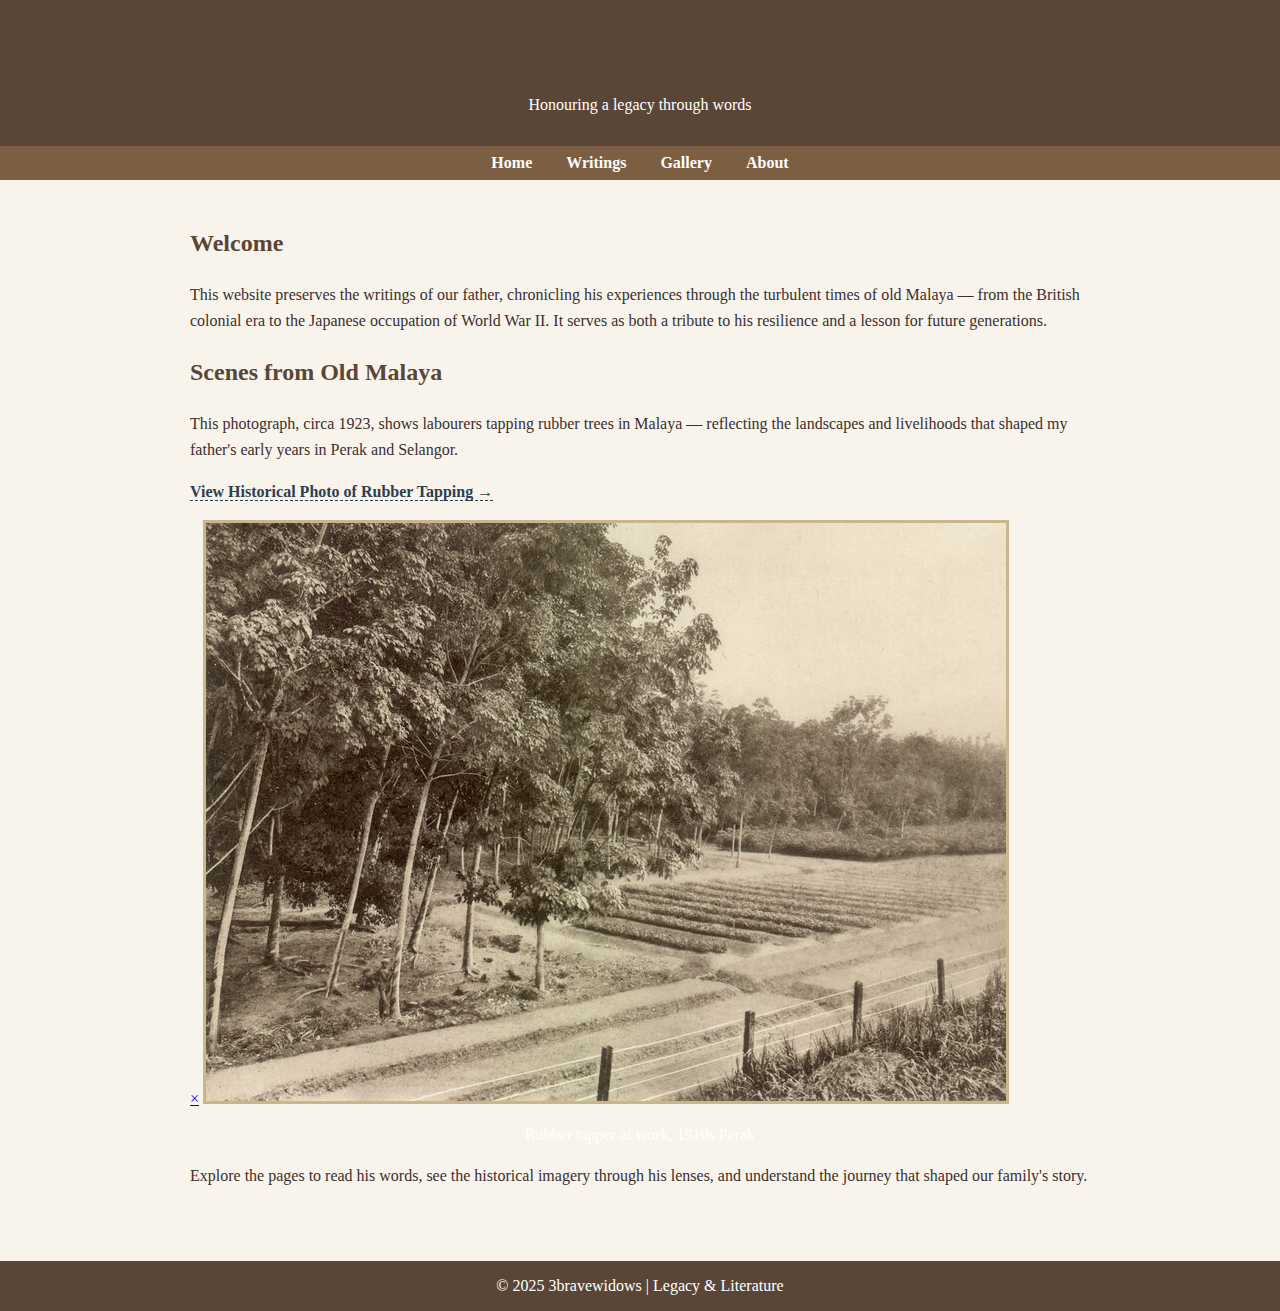
<file: index.html>
<!DOCTYPE html>
<html lang="en">
<head>
    <meta charset="UTF-8">
    <meta name="viewport" content="width=device-width, initial-scale=1.0">
    <title>3bravewidows - Honouring a Legacy</title>
    <link rel="stylesheet" href="style.css">
</head>
<body>
    <header>
        <h1>3bravewidows</h1>
        <p>Honouring a legacy through words</p>
    </header>

    <nav>
        <a href="index.html">Home</a>
        <a href="writings.html">Writings</a>
        <a href="gallery.html">Gallery</a>
        <a href="about.html">About</a>
    </nav>

    <main>
        <h2>Welcome</h2>
        <p>This website preserves the writings of our father, chronicling his experiences through the turbulent times of old Malaya — from the British colonial era to the Japanese occupation of World War II. It serves as both a tribute to his resilience and a lesson for future generations.</p>

<!-- Historical Highlight Section -->
<section class="home-highlight">
  <h2>Scenes from Old Malaya</h2>
  <p>This photograph, circa 1923, shows labourers tapping rubber trees in Malaya —
     reflecting the landscapes and livelihoods that shaped my father's early years in Perak and Selangor.</p>

  <!-- Text link to Lightbox -->
  <p><a href="#img1" class="view-photo-link">View Historical Photo of Rubber Tapping →</a></p>

  <!-- Lightbox -->
  <div class="lightbox" id="img1">
    <a href="#" class="lightbox-close">&times;</a>
    <img src="images/rubber_plantation_in_Malaya_circa_1910.jpg" 
         alt="Rubber tapper at work, 1910s Perak" 
         class="lightbox-image">
    <p class="lightbox-caption">Rubber tapper at work, 1910s Perak</p>
  </div>
</section>
        <p>Explore the pages to read his words, see the historical imagery through his lenses, and understand the journey that shaped our family's story.</p>
    </main>
    <footer>
        &copy; 2025 3bravewidows | Legacy & Literature
    </footer>
</body>
</html>
</file>
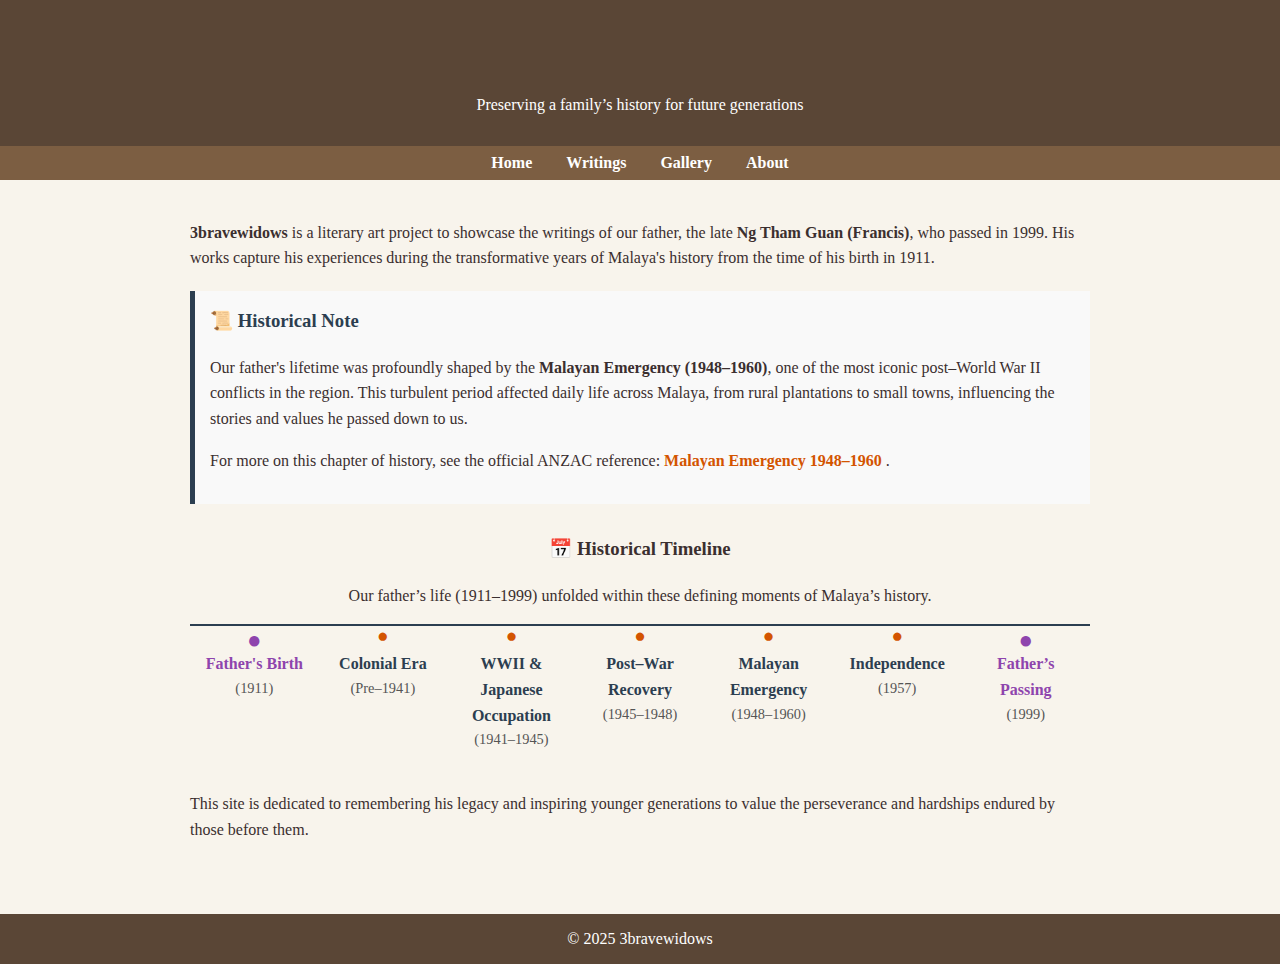
<file: about.html>
<!DOCTYPE html>
<html lang="en">
<head>
    <meta charset="UTF-8">
    <meta name="viewport" content="width=device-width, initial-scale=1.0">
    <title>About - 3bravewidows</title>
    <link rel="stylesheet" href="style.css">
</head>
<body>
    <header>
        <h1>About This Project</h1>
        <p>Preserving a family’s history for future generations</p>
    </header>

    <nav>
        <a href="index.html">Home</a>
        <a href="writings.html">Writings</a>
        <a href="gallery.html">Gallery</a>
        <a href="about.html">About</a>
    </nav>

    <main>
        <p>
            <strong>3bravewidows</strong> is a literary art project to showcase the writings of our father, 
            the late <strong>Ng Tham Guan (Francis)</strong>, who passed in 1999. 
            His works capture his experiences during the transformative years of Malaya's history 
            from the time of his birth in 1911. 
        </p>

        <!-- Historical Note Section -->
        <section class="historical-note">
            <h3>📜 Historical Note</h3>
            <p>
                Our father's lifetime was profoundly shaped by the 
                <strong>Malayan Emergency (1948–1960)</strong>, 
                one of the most iconic post–World War II conflicts in the region.  
                This turbulent period affected daily life across Malaya, from rural plantations 
                to small towns, influencing the stories and values he passed down to us.
            </p>
            <p>
                For more on this chapter of history, see the official ANZAC reference:  
                <a href="https://anzacportal.dva.gov.au/wars-and-missions/malayan-emergency-1948-1960" target="_blank">
                    Malayan Emergency 1948–1960
                </a>.
            </p>
        </section>

       <!-- Timeline Section -->
<section class="timeline">
    <h3>📅 Historical Timeline</h3>
    <p class="timeline-subtitle">
        Our father’s life (1911–1999) unfolded within these defining moments of Malaya’s history.
    </p>
    <div class="timeline-container">
        <div class="timeline-item personal">Father's Birth<br><span>(1911)</span></div>
        <div class="timeline-item">Colonial Era<br><span>(Pre–1941)</span></div>
        <div class="timeline-item">WWII & Japanese Occupation<br><span>(1941–1945)</span></div>
        <div class="timeline-item">Post–War Recovery<br><span>(1945–1948)</span></div>
        <div class="timeline-item">Malayan Emergency<br><span>(1948–1960)</span></div>
        <div class="timeline-item">Independence<br><span>(1957)</span></div>
        <div class="timeline-item personal">Father’s Passing<br><span>(1999)</span></div>
    </div>
</section>


        <p>
            This site is dedicated to remembering his legacy and inspiring younger generations 
            to value the perseverance and hardships endured by those before them.
        </p>
    </main>

    <footer>
        &copy; 2025 3bravewidows
    </footer>
</body>
</html>
</file>
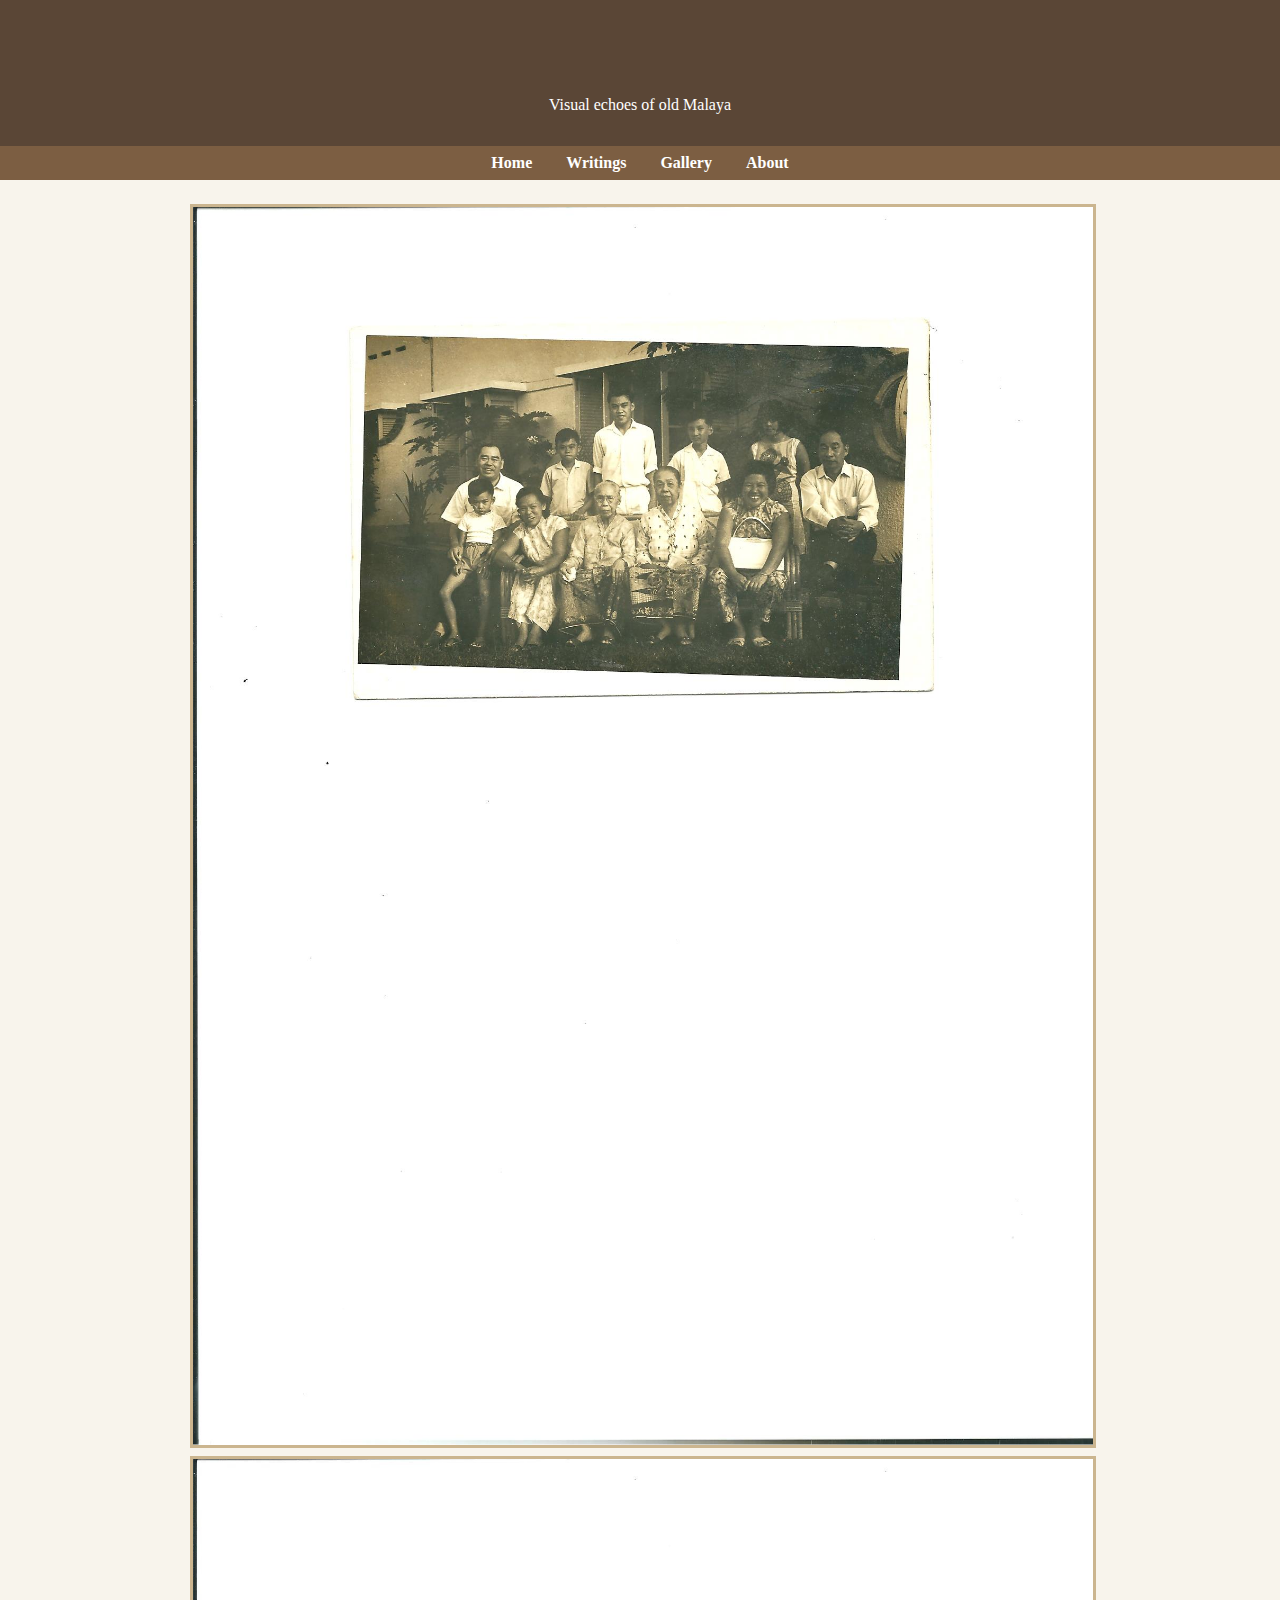
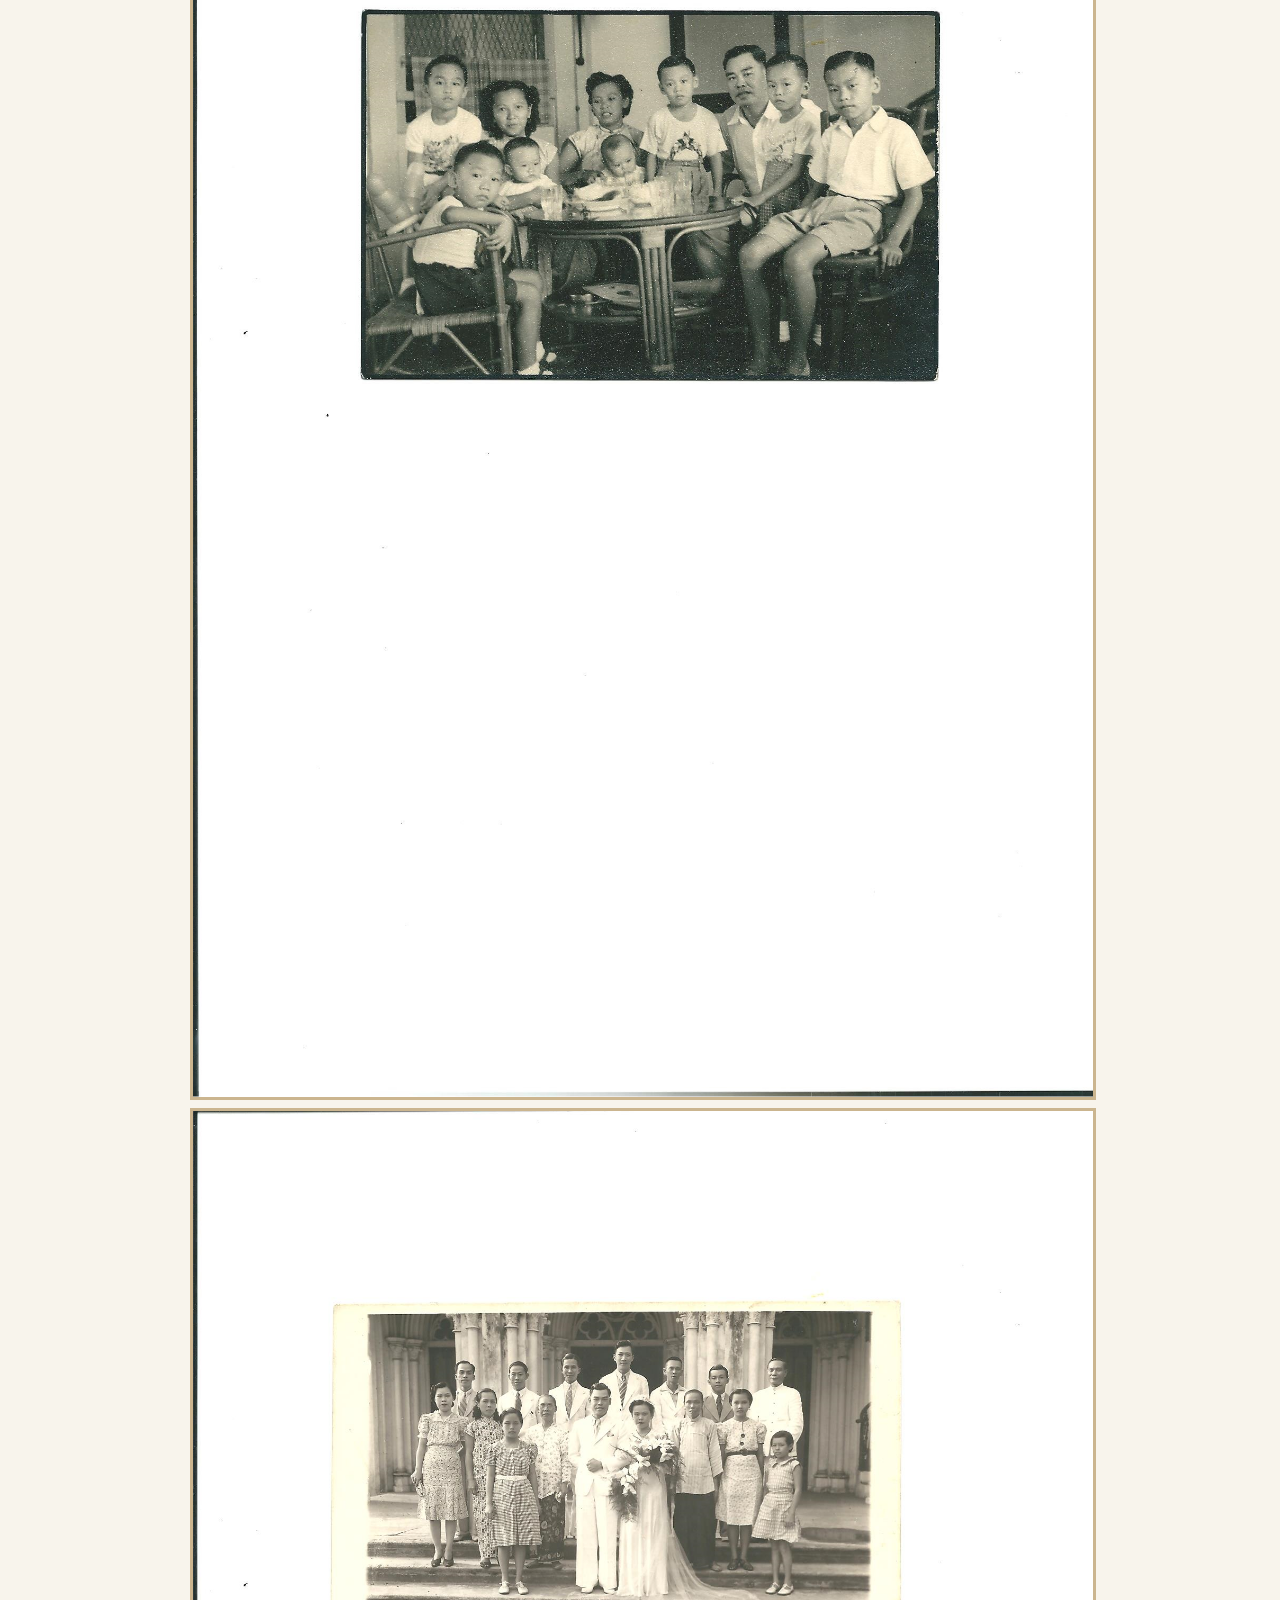
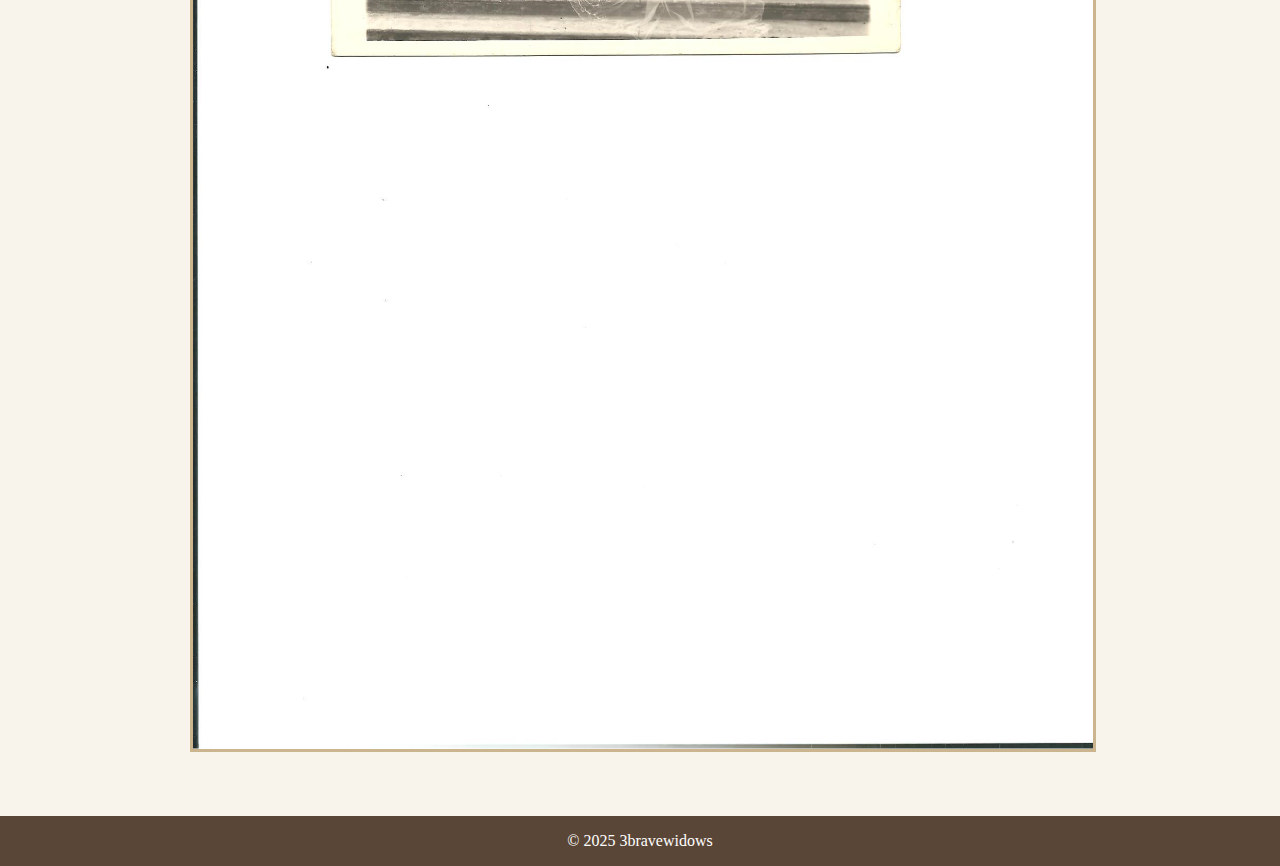
<file: gallery.html>
<!DOCTYPE html>
<html lang="en">
<head>
    <meta charset="UTF-8">
    <meta name="viewport" content="width=device-width, initial-scale=1.0">
    <title>Gallery - 3bravewidows</title>
    <link rel="stylesheet" href="style.css">
</head>
<body>
    <header>
        <h1>Gallery</h1>
        <p>Visual echoes of old Malaya</p>
    </header>

    <nav>
        <a href="index.html">Home</a>
        <a href="writings.html">Writings</a>
        <a href="gallery.html">Gallery</a>
        <a href="about.html">About</a>
    </nav>

    <main>
        <!-- 📌 IMAGE BLOCK 1 -->
        <!-- Paste your image file name or URL in the src="" below -->
        <img src="images/Family_Ng_dated_8thMay_1965.jpeg" alt="Grandma LowBorYing and sister with Dad and his brother flanking">

        <!-- 📌 IMAGE BLOCK 2 -->
        <img src="images/Francis_Ng_family_circa1955.jpeg" alt="Francis Ng Tham Guan family in the 1950s">

        <!-- 📌 IMAGE BLOCK 3 -->
        <img src="images/mum_and_dad_weddingpicture.png" alt="Marriage at Holy Rosary Church Brickfields">

        <!-- 📌 Add more images below by copying one of the <img> lines above -->
    </main>

    <footer>
        &copy; 2025 3bravewidows
    </footer>
</body>
</html>
</file>
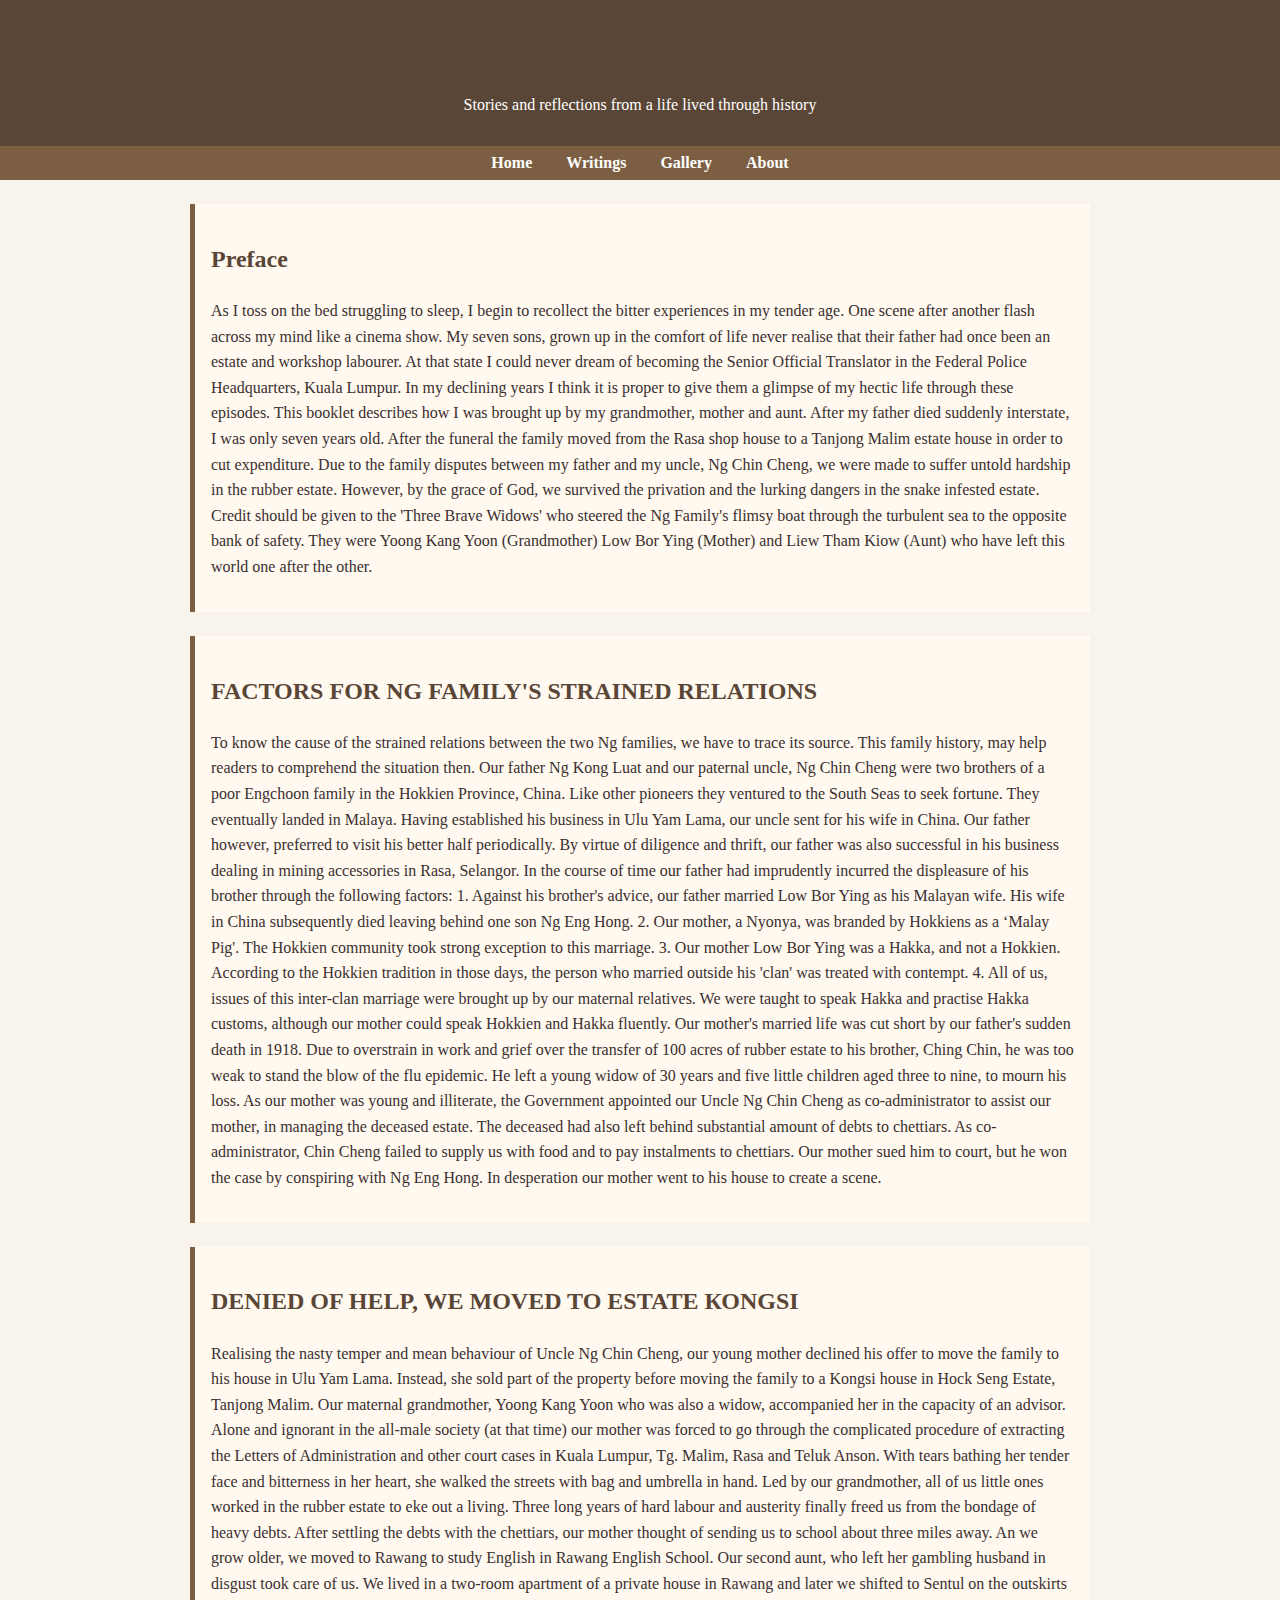
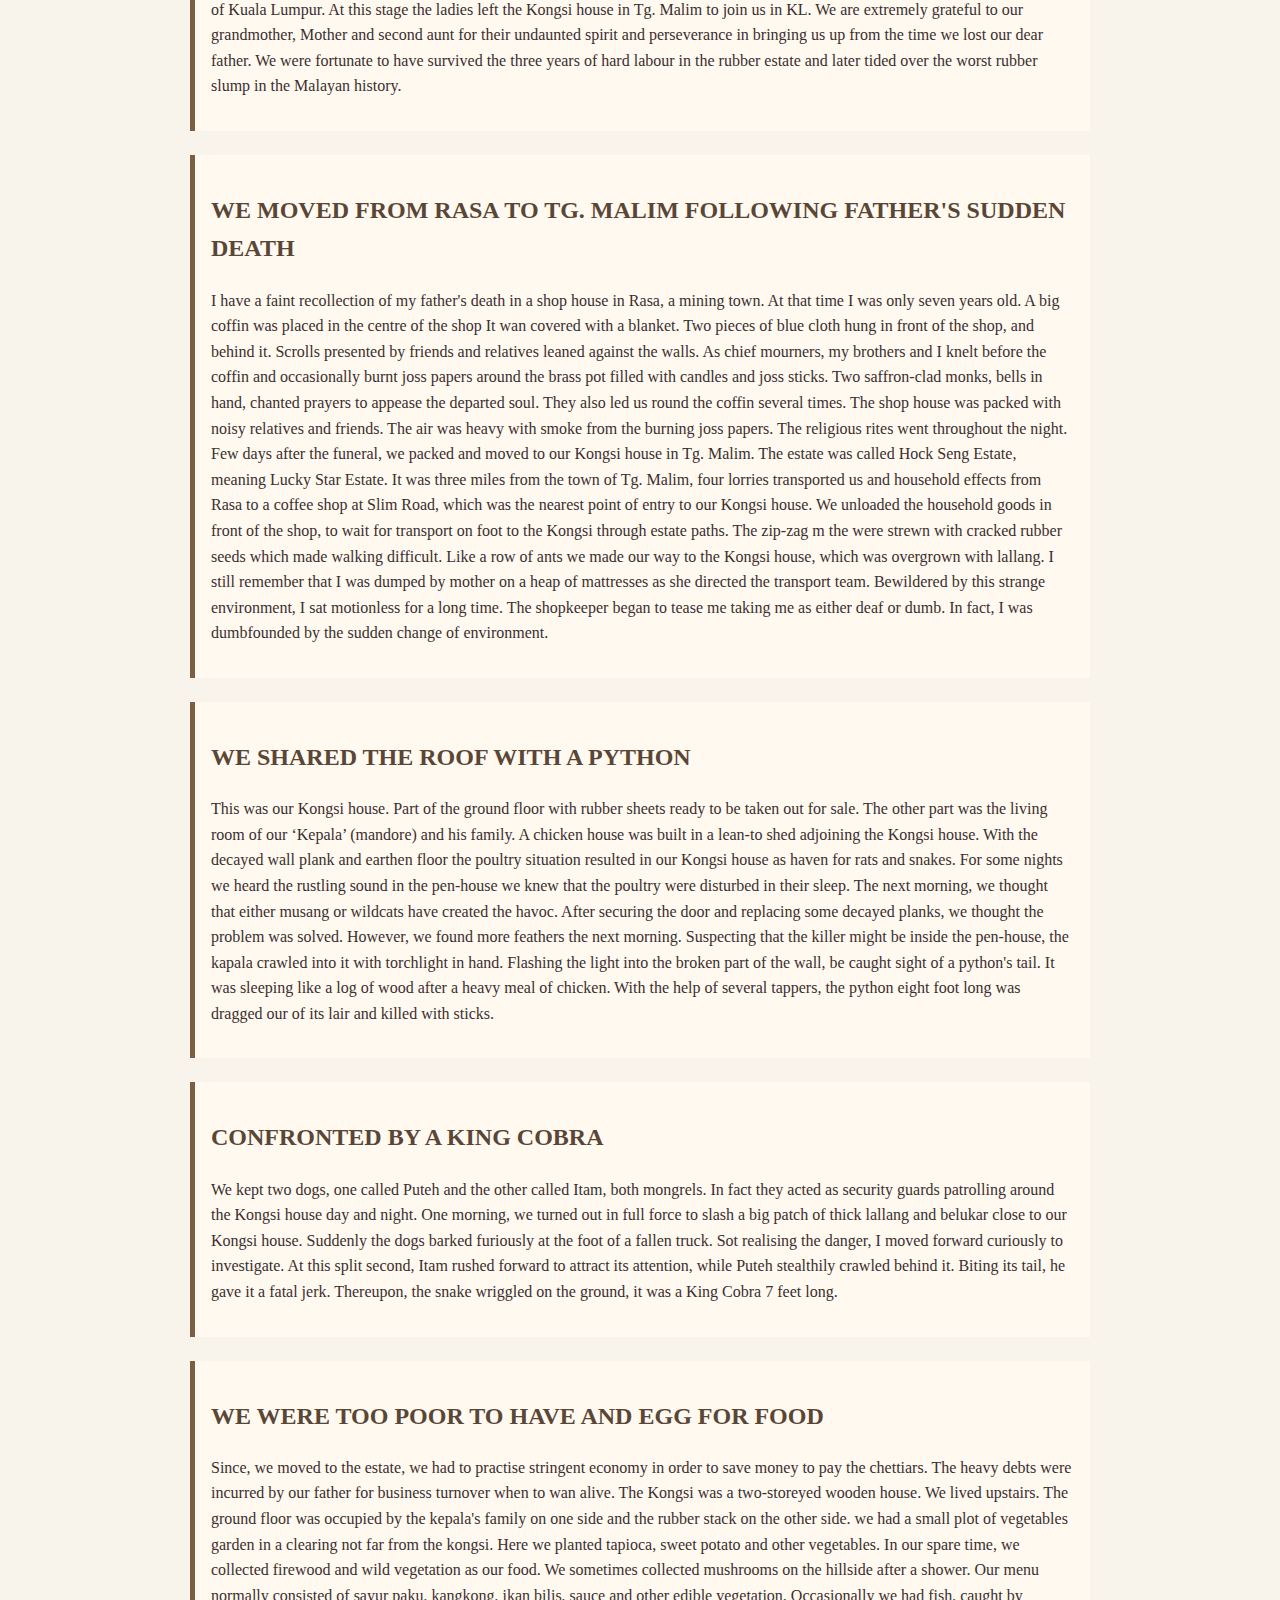
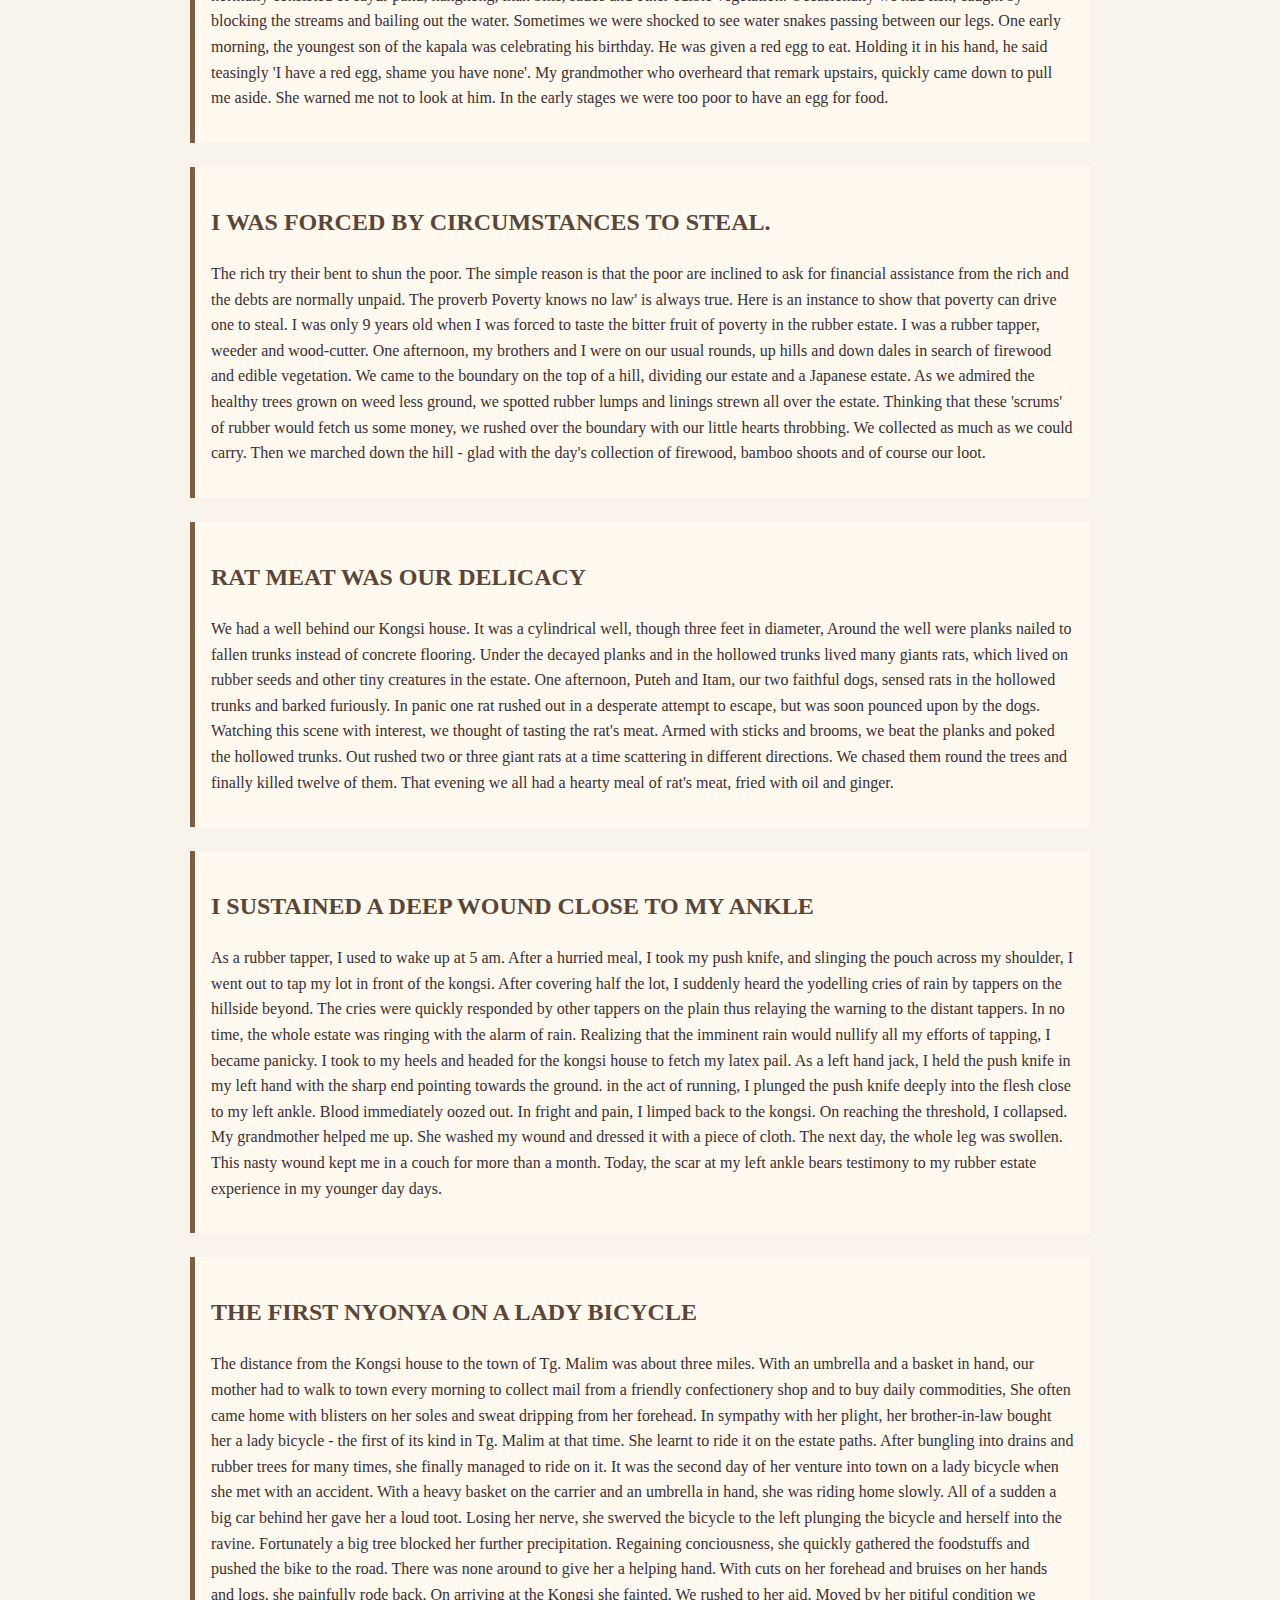
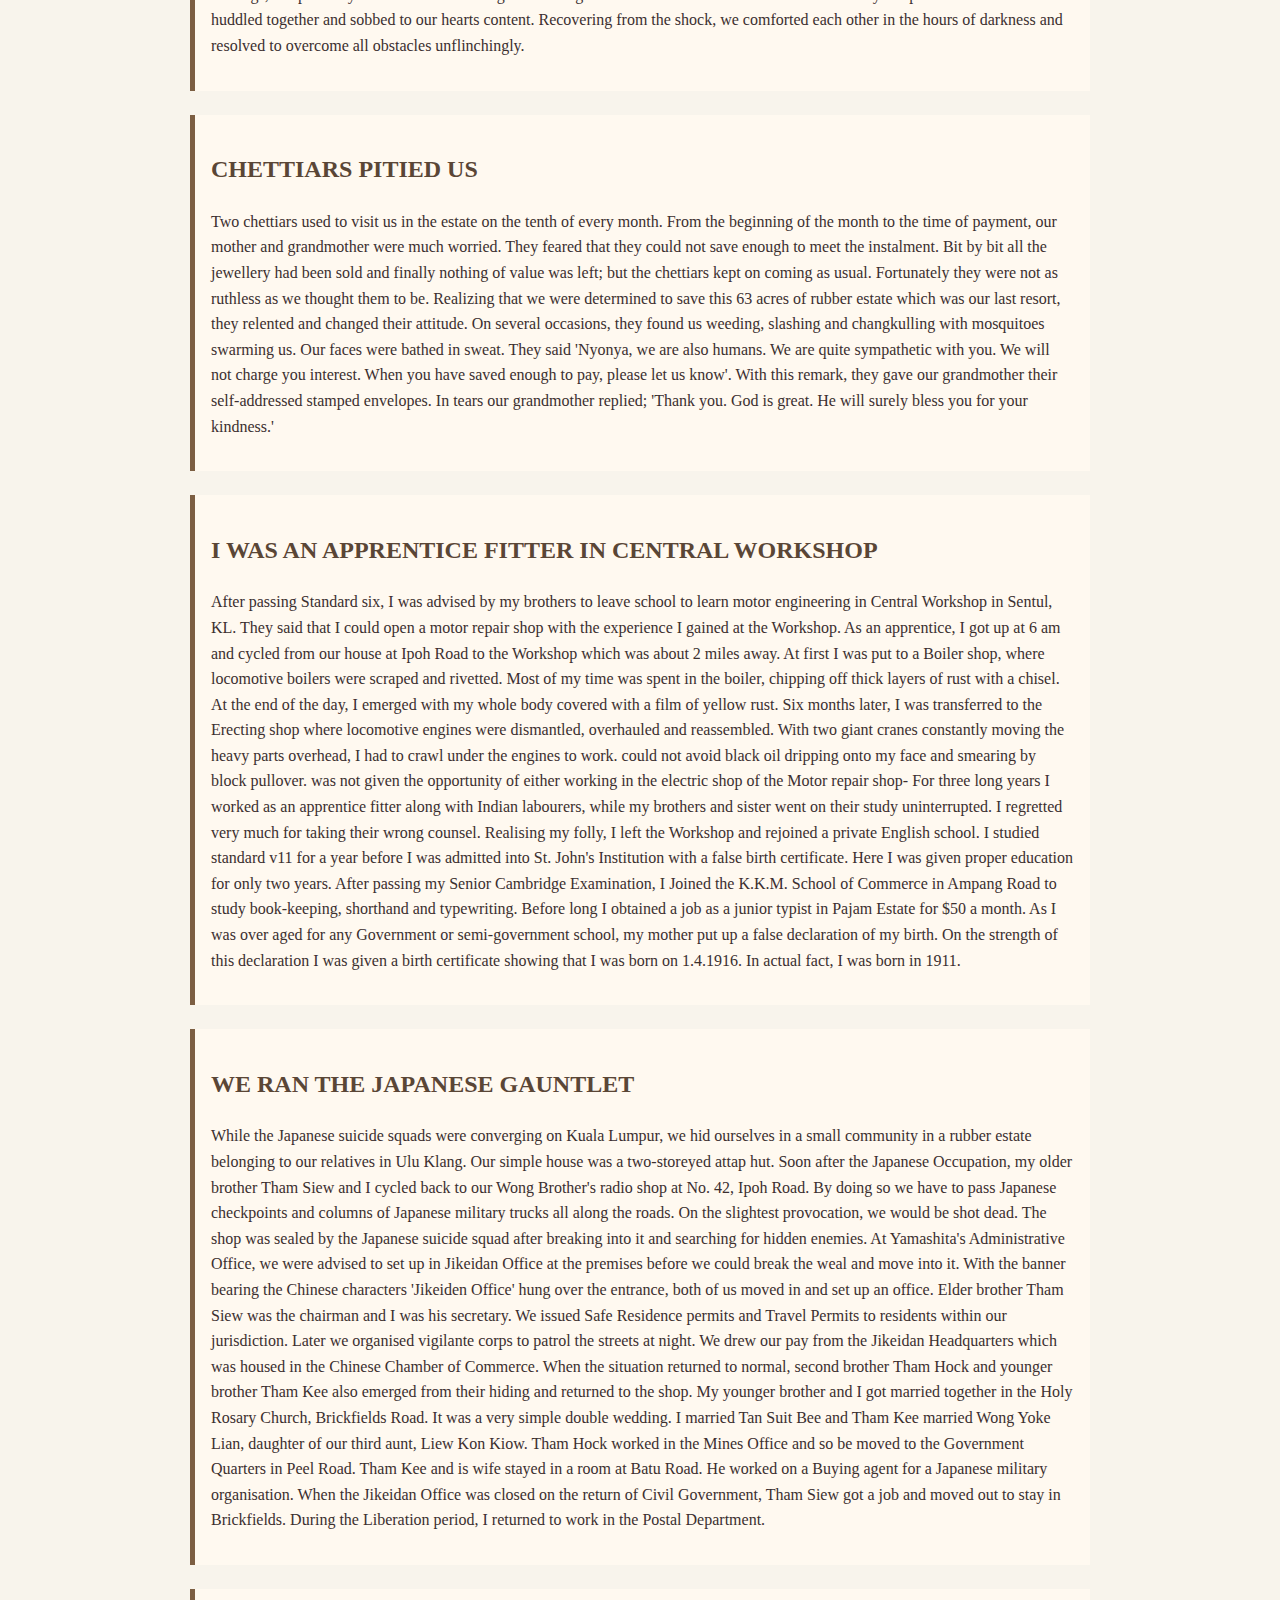
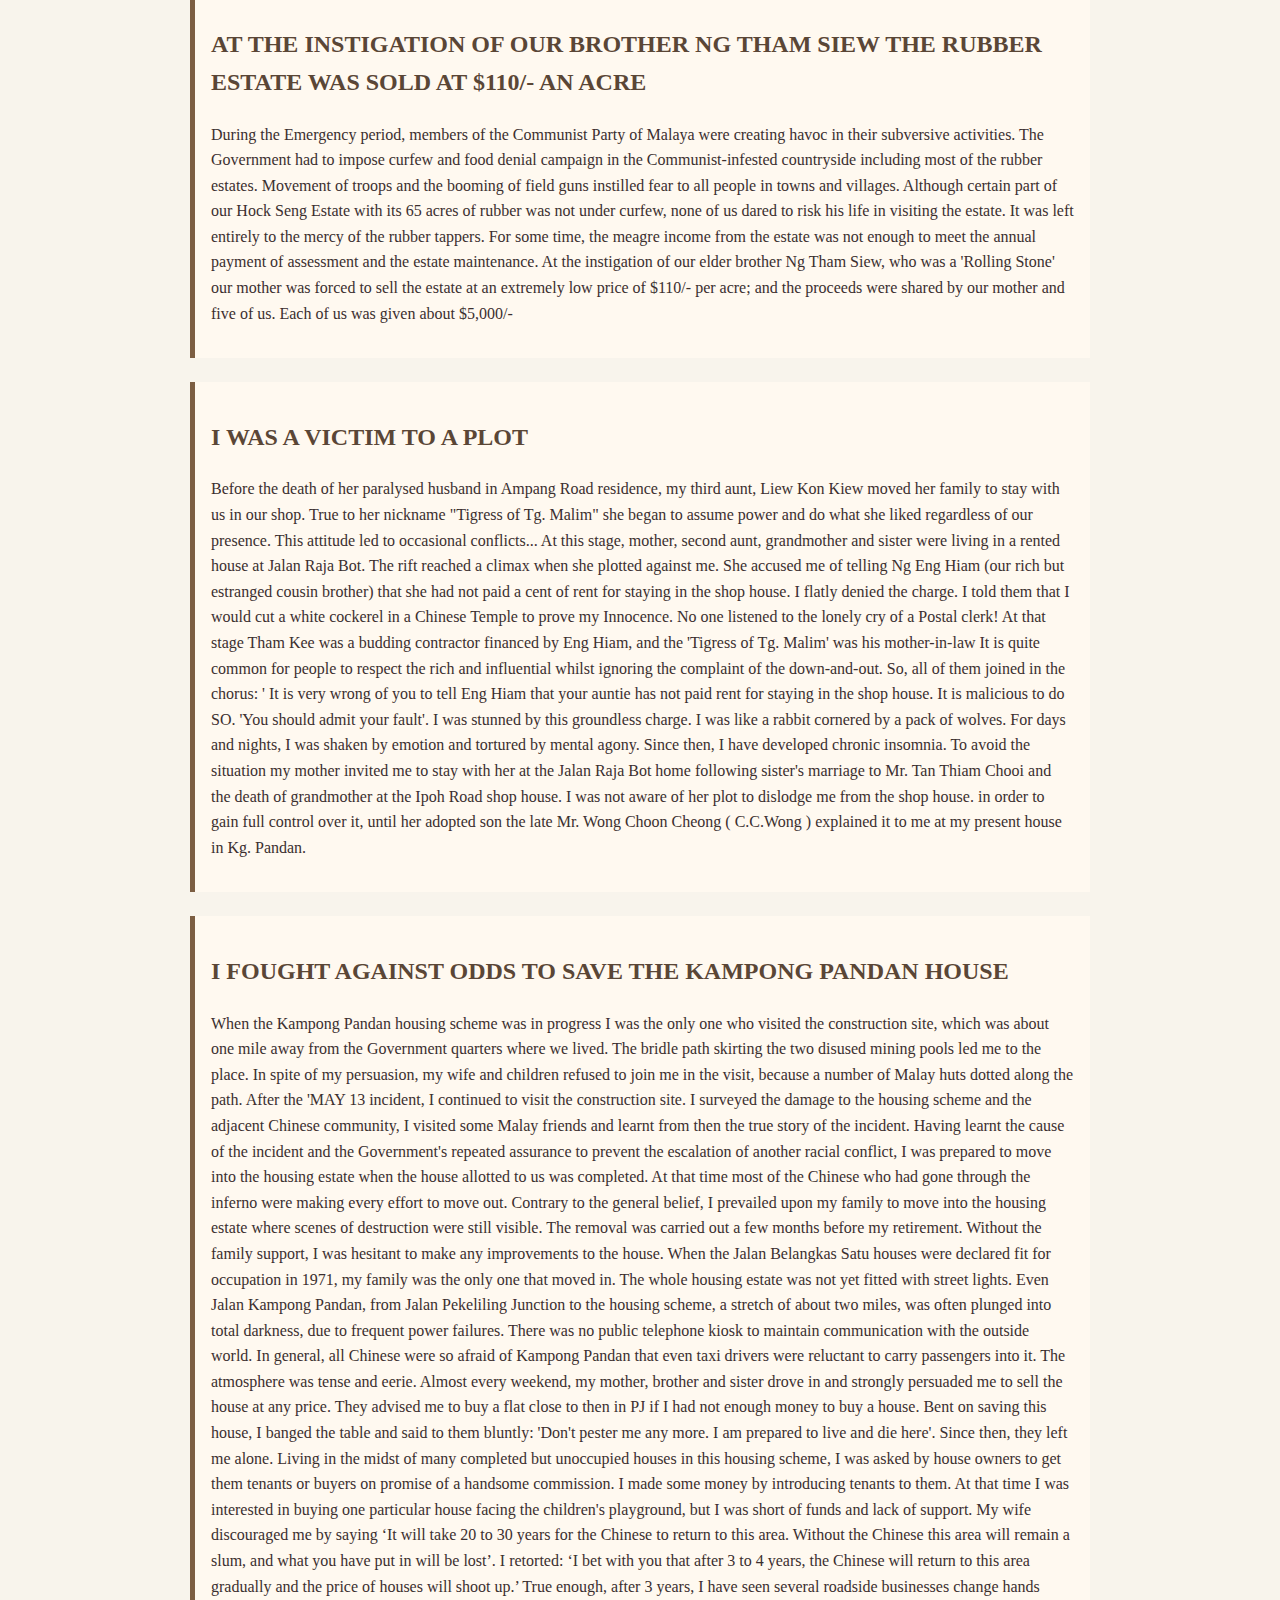
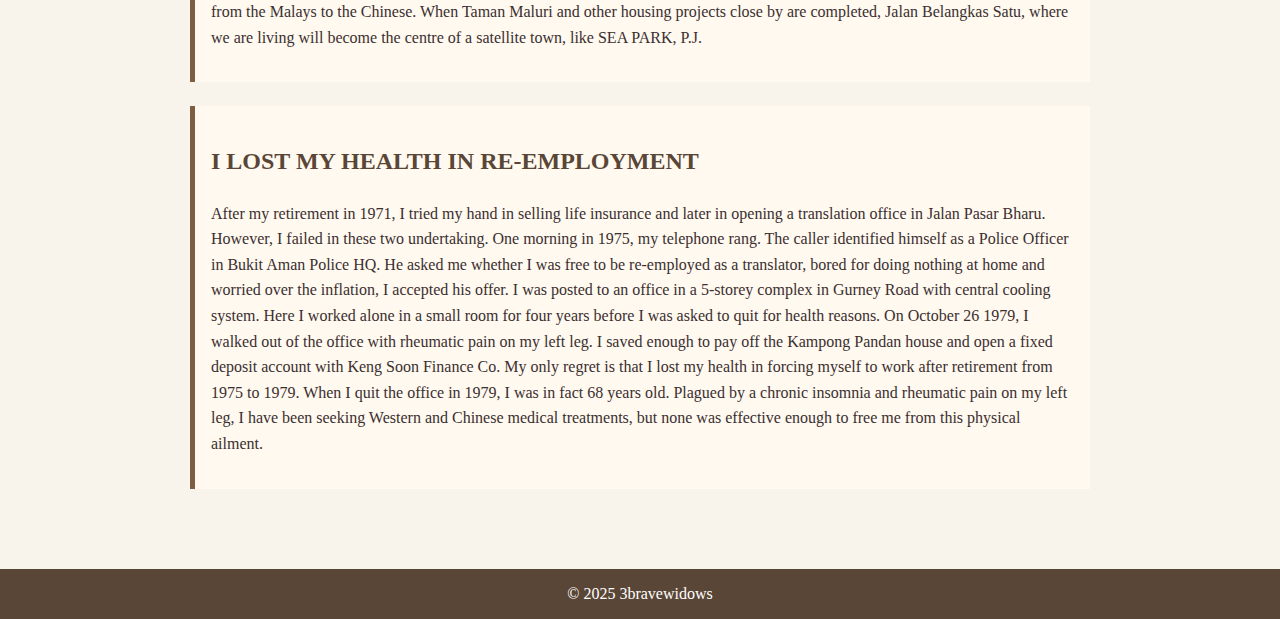
<file: writings.html>
<!DOCTYPE html>
<html lang="en">
<head>
    <meta charset="UTF-8">
    <meta name="viewport" content="width=device-width, initial-scale=1.0">
    <title>Writings - 3bravewidows</title>
    <link rel="stylesheet" href="style.css">
</head>
<body>
    <header>
        <h1>Writings</h1>
        <p>Stories and reflections from a life lived through history</p>
    </header>

    <nav>
        <a href="index.html">Home</a>
        <a href="writings.html">Writings</a>
        <a href="gallery.html">Gallery</a>
        <a href="about.html">About</a>
    </nav>

    <main>
        <!-- STORY BLOCK 1 -->
        <div class="article">
            <h2>Preface</h2>
            <!-- 📌 PASTE YOUR STORY TEXT BELOW THIS LINE -->
            <p>As I toss on the bed struggling to sleep, I begin to recollect the bitter experiences in my tender age. One scene after another flash across my mind like a cinema show.

My seven sons, grown up in the comfort of life never realise that their father had once been an estate and workshop labourer. At that state I could never dream of becoming the Senior Official Translator in the Federal Police Headquarters, Kuala Lumpur. In my declining years I think it is proper to give them a glimpse of my hectic life through these episodes.

This booklet describes how I was brought up by my grandmother, mother and aunt. After my father died suddenly interstate, I was only seven years old. After the funeral the family moved from the Rasa shop house to a Tanjong Malim estate house in order to cut expenditure.

Due to the family disputes between my father and my uncle, Ng Chin Cheng, we were made to suffer untold hardship in the rubber estate. However, by the grace of God, we survived the privation and the lurking dangers in the snake infested estate.

Credit should be given to the 'Three Brave Widows' who steered the Ng Family's flimsy boat through the turbulent sea to the opposite bank of safety. They were Yoong Kang Yoon (Grandmother) Low Bor Ying (Mother) and Liew Tham Kiow (Aunt) who have left this world one after the other.</p>
            <!-- 📌 END PASTE AREA -->
        </div>

        <!-- STORY BLOCK 2 -->
        <div class="article">
            <h2>FACTORS FOR NG FAMILY'S STRAINED RELATIONS</h2>
            <!-- 📌 PASTE YOUR STORY TEXT BELOW THIS LINE -->
            <p>To know the cause of the strained relations between the two Ng families, we have to trace its source. This family history, may help readers to comprehend the situation then.

Our father Ng Kong Luat and our paternal uncle, Ng Chin Cheng were two brothers of a poor Engchoon family in the Hokkien Province, China. Like other pioneers they ventured to the South Seas to seek fortune. They eventually landed in Malaya. Having established his business in Ulu Yam Lama, our uncle sent for his wife in China. Our father however, preferred to visit his better half periodically.

By virtue of diligence and thrift, our father was also successful in his business dealing in mining accessories in Rasa, Selangor. In the course of time our father had imprudently incurred the displeasure of his brother through the following factors:

1. Against his brother's advice, our father married Low Bor Ying as his Malayan wife. His wife in China subsequently died leaving behind one son Ng Eng Hong.

2. Our mother, a Nyonya, was branded by Hokkiens as a ‘Malay Pig'. The Hokkien community took strong exception to this marriage.

3. Our mother Low Bor Ying was a Hakka, and not a Hokkien. According to the Hokkien tradition in those days, the person who married outside his 'clan' was treated with contempt.

4. All of us, issues of this inter-clan marriage were brought up by our maternal relatives. We were taught to speak Hakka and practise Hakka customs, although our mother could speak Hokkien and Hakka fluently.

Our mother's married life was cut short by our father's sudden death in 1918. Due to overstrain in work and grief over the transfer of 100 acres of rubber estate to his brother, Ching Chin, he was too weak to stand the blow of the flu epidemic. He left a young widow of 30 years and five little children aged three to nine, to mourn his loss.

As our mother was young and illiterate, the Government appointed our Uncle Ng Chin Cheng as co-administrator to assist our mother, in managing the deceased estate. The deceased had also left behind substantial amount of debts to chettiars.

As co-administrator, Chin Cheng failed to supply us with food and to pay instalments to chettiars. Our mother sued him to court, but he won the case by conspiring with Ng Eng Hong. In desperation our mother went to his house to create a scene.</p>
            <!-- 📌 END PASTE AREA -->
        </div>

        <!-- STORY BLOCK 3 -->
        <div class="article">
            <h2>DENIED OF HELP, WE MOVED TO ESTATE КОNGSI</h2>
            <!-- 📌 PASTE YOUR STORY TEXT BELOW THIS LINE -->
            <p>Realising the nasty temper and mean behaviour of Uncle Ng Chin Cheng, our young mother declined his offer to move the family to his house in Ulu Yam Lama. Instead, she sold part of the property before moving the family to a Kongsi house in Hock Seng Estate, Tanjong Malim. Our maternal grandmother, Yoong Kang Yoon who was also a widow, accompanied her in the capacity of an advisor. Alone and ignorant in the all-male society (at that time) our mother was forced to go through the complicated procedure of extracting the Letters of Administration and other court cases in Kuala Lumpur, Tg. Malim, Rasa and Teluk Anson. With tears bathing her tender face and bitterness in her heart, she walked the streets with bag and umbrella in hand. Led by our grandmother, all of us little ones worked in the rubber estate to eke out a living.

Three long years of hard labour and austerity finally freed us from the bondage of heavy debts. After settling the debts with the chettiars, our mother thought of sending us to school about three miles away.

An we grow older, we moved to Rawang to study English in Rawang English School. Our second aunt, who left her gambling husband in disgust took care of us. We lived in a two-room apartment of a private house in Rawang and later we shifted to Sentul on the outskirts of Kuala Lumpur. At this stage the ladies left the Kongsi house in Tg. Malim to join us in KL.

We are extremely grateful to our grandmother, Mother and second aunt for their undaunted spirit and perseverance in bringing us up from the time we lost our dear father. We were fortunate to have survived the three years of hard labour in the rubber estate and later tided over the worst rubber slump in the Malayan history.</p>
            <!-- 📌 END PASTE AREA -->
        </div>
        <!-- STORY BLOCK 4 -->
        <div class="article">
        <h2>WE MOVED FROM RASA ΤΟ ΤG. MALΙM FOLLOWING FATHER'S SUDDEN DEATH</h2>
            <!-- 📌 PASTE YOUR STORY TEXT BELOW THIS LINE -->
            <p>I have a faint recollection of my father's death in a shop house in Rasa, a mining town. At that time I was only seven years old. A big coffin was placed in the centre of the shop It wan covered with a blanket. Two pieces of blue cloth hung in front of the shop, and behind it. Scrolls presented by friends and relatives leaned against the walls. As chief mourners, my brothers and I knelt before the coffin and occasionally burnt joss papers around the brass pot filled with candles and joss sticks. Two saffron-clad monks, bells in hand, chanted prayers to appease the departed soul. They also led us round the coffin several times. The shop house was packed with noisy relatives and friends. The air was heavy with smoke from the burning joss papers. The religious rites went throughout the night.

Few days after the funeral, we packed and moved to our Kongsi house in Tg. Malim. The estate was called Hock Seng Estate, meaning Lucky Star Estate. It was three miles from the town of Tg. Malim, four lorries transported us and household effects from Rasa to a coffee shop at Slim Road, which was the nearest point of entry to our Kongsi house. We unloaded the household goods in front of the shop, to wait for transport on foot to the Kongsi through estate paths. The zip-zag m the were strewn with cracked rubber seeds which made walking difficult. Like a row of ants we made our way to the Kongsi house, which was overgrown with lallang.

I still remember that I was dumped by mother on a heap of mattresses as she directed the transport team. Bewildered by this strange environment, I sat motionless for a long time. The shopkeeper began to tease me taking me as either deaf or dumb. In fact, I was dumbfounded by the sudden change of environment.</p>
            <!-- 📌 END PASTE AREA -->
        </div>
        <!-- TSTORY BLOCK 5 -->
        <div class="article">
            <h2>WE SHARED THE ROOF WITH A PYTHON</h2>
            <!-- 📌 PASTE YOUR STORY TEXT BELOW THIS LINE -->
            <p>This was our Kongsi house. Part of the ground floor with rubber sheets ready to be taken out for sale. The other part was the living room of our ‘Kepala’ (mandore) and his family. A chicken house was built in a lean-to shed adjoining the Kongsi house. With the decayed wall plank and earthen floor the poultry situation resulted in our Kongsi house as haven for rats and snakes.

For some nights we heard the rustling sound in the pen-house we knew that the poultry were disturbed in their sleep. The next morning, we thought that either musang or wildcats have created the havoc. After securing the door and replacing some decayed planks, we thought the problem was solved. However, we found more feathers the next morning. Suspecting that the killer might be inside the pen-house, the kapala crawled into it with torchlight in hand. Flashing the light into the broken part of the wall, be caught sight of a python's tail. It was sleeping like a log of wood after a heavy meal of chicken. With the help of several tappers, the python eight foot long was dragged our of its lair and killed with sticks.</p>
            <!-- 📌 END PASTE AREA -->
        </div>
        <!-- STORY BLOCK 6 -->
        <div class="article">
            <h2>CONFRONTED BY A KING COBRA</h2>
            <!-- 📌 PASTE YOUR STORY TEXT BELOW THIS LINE -->
            <p>We kept two dogs, one called Puteh and the other called Itam, both mongrels. In fact they acted as security guards patrolling around the Kongsi house day and night.

One morning, we turned out in full force to slash a big patch of thick lallang and belukar close to our Kongsi house. Suddenly the dogs barked furiously at the foot of a fallen truck. Sot realising the danger, I moved forward curiously to investigate. At this split second, Itam rushed forward to attract its attention, while Puteh stealthily crawled behind it. Biting its tail, he gave it a fatal jerk. Thereupon, the snake wriggled on the ground, it was a King Cobra 7 feet long.</p>
            <!-- 📌 END PASTE AREA -->
        </div>
        <!-- STORY BLOCK 7 -->
        <div class="article">
            <h2>WE WERE TOO POOR TO HAVE AND EGG FOR FOOD</h2>
            <!-- 📌 PASTE YOUR STORY TEXT BELOW THIS LINE -->
            <p>Since, we moved to the estate, we had to practise stringent economy in order to save money to pay the chettiars. The heavy debts were incurred by our father for business turnover when to wan alive. The Kongsi was a two-storeyed wooden house. We lived upstairs. The ground floor was occupied by the kepala's family on one side and the rubber stack on the other side. we had a small plot of vegetables garden in a clearing not far from the kongsi. Here we planted tapioca, sweet potato and other vegetables. In our spare time, we collected firewood and wild vegetation as our food. We sometimes collected mushrooms on the hillside after a shower. Our menu normally consisted of sayur paku, kangkong, ikan bilis, sauce and other edible vegetation. Occasionally we had fish, caught by blocking the streams and bailing out the water. Sometimes we were shocked to see water snakes passing between our legs.

One early morning, the youngest son of the kapala was celebrating his birthday. He was given a red egg to eat. Holding it in his hand, he said teasingly 'I have a red egg, shame you have none'. My grandmother who overheard that remark upstairs, quickly came down to pull me aside. She warned me not to look at him. In the early stages we were too poor to have an egg for food. </p>
            <!-- 📌 END PASTE AREA -->
        </div>
        <!-- STORY BLOCK 8 -->
        <div class="article">
            <h2>I WAS FORCED BY CIRCUMSTANCES TO STEAL.</h2>
            <!-- 📌 PASTE YOUR STORY TEXT BELOW THIS LINE -->
            <p>The rich try their bent to shun the poor. The simple reason is that the poor are inclined to ask for financial assistance from the rich and the debts are normally unpaid. The proverb Poverty knows no law' is always true. Here is an instance to show that poverty can drive one to steal.

I was only 9 years old when I was forced to taste the bitter fruit of poverty in the rubber estate. I was a rubber tapper, weeder and wood-cutter. One afternoon, my brothers and I were on our usual rounds, up hills and down dales in search of firewood and edible vegetation. We came to the boundary on the top of a hill, dividing our estate and a Japanese estate. As we admired the healthy trees grown on weed less ground, we spotted rubber lumps and linings strewn all over the estate. Thinking that these 'scrums' of rubber would fetch us some money, we rushed over the boundary with our little hearts throbbing. We collected as much as we could carry. Then we marched down the hill - glad with the day's collection of firewood, bamboo shoots and of course our loot.</p>
            <!-- 📌 END PASTE AREA -->
        </div>
        <!-- STORY BLOCK 9 -->
        <div class="article">
            <h2>RAT MEAT WAS OUR DELICACY</h2>
            <!-- 📌 PASTE YOUR STORY TEXT BELOW THIS LINE -->
            <p>We had a well behind our Kongsi house. It was a cylindrical well, though three feet in diameter, Around the well were planks nailed to fallen trunks instead of concrete flooring.

Under the decayed planks and in the hollowed trunks lived many giants rats, which lived on rubber seeds and other tiny creatures in the estate.

One afternoon, Puteh and Itam, our two faithful dogs, sensed rats in the hollowed trunks and barked furiously. In panic one rat rushed out in a desperate attempt to escape, but was soon pounced upon by the dogs.

Watching this scene with interest, we thought of tasting the rat's meat. Armed with sticks and brooms, we beat the planks and poked the hollowed trunks. Out rushed two or three giant rats at a time scattering in different directions. We chased them round the trees and finally killed twelve of them. That evening we all had a hearty meal of rat's meat, fried with oil and ginger. </p>
            <!-- 📌 END PASTE AREA -->
        </div>
        <!-- STORY BLOCKS 10 -->
        <div class="article">
            <h2>I SUSTAINED A DEEP WOUND CLOSE TO MY ANKLE</h2>
            <!-- 📌 PASTE YOUR STORY TEXT BELOW THIS LINE -->
            <p>As a rubber tapper, I used to wake up at 5 am. After a hurried meal, I took my push knife, and slinging the pouch across my shoulder, I went out to tap my lot in front of the kongsi. After covering half the lot, I suddenly heard the yodelling cries of rain by tappers on the hillside beyond. The cries were quickly responded by other tappers on the plain thus relaying the warning to the distant tappers. In no time, the whole estate was ringing with the alarm of rain. Realizing that the imminent rain would nullify all my efforts of tapping, I became panicky.

I took to my heels and headed for the kongsi house to fetch my latex pail. As a left hand jack, I held the push knife in my left hand with the sharp end pointing towards the ground. in the act of running, I plunged the push knife deeply into the flesh close to my left ankle. Blood immediately oozed out. In fright and pain, I limped back to the kongsi. On reaching the threshold, I collapsed. My grandmother helped me up. She washed my wound and dressed it with a piece of cloth. The next day, the whole leg was swollen. This nasty wound kept me in a couch for more than a month.

Today, the scar at my left ankle bears testimony to my rubber estate experience in my younger day days.</p>
            <!-- 📌 END PASTE AREA -->
        </div>
        <!-- STORY BLOCK 11 -->
        <div class="article">
            <h2>THE FIRST NYONYA ON A LADY BICYCLE</h2>
            <!-- 📌 PASTE YOUR STORY TEXT BELOW THIS LINE -->
            <p>The distance from the Kongsi house to the town of Tg. Malim was about three miles. With an umbrella and a basket in hand, our mother had to walk to town every morning to collect mail from a friendly confectionery shop and to buy daily commodities, She often came home with blisters on her soles and sweat dripping from her forehead.

In sympathy with her plight, her brother-in-law bought her a lady bicycle - the first of its kind in Tg. Malim at that time. She learnt to ride it on the estate paths. After bungling into drains and rubber trees for many times, she finally managed to ride on it.

It was the second day of her venture into town on a lady bicycle when she met with an accident. With a heavy basket on the carrier and an umbrella in hand, she was riding home slowly. All of a sudden a big car behind her gave her a loud toot. Losing her nerve, she swerved the bicycle to the left plunging the bicycle and herself into the ravine. Fortunately a big tree blocked her further precipitation. Regaining conciousness, she quickly gathered the foodstuffs and pushed the bike to the road. There was none around to give her a helping hand. With cuts on her forehead and bruises on her hands and logs, she painfully rode back.

On arriving at the Kongsi she fainted. We rushed to her aid. Moved by her pitiful condition we huddled together and sobbed to our hearts content. Recovering from the shock, we comforted each other in the hours of darkness and resolved to overcome all obstacles unflinchingly.</p>
            <!-- 📌 END PASTE AREA -->
        </div>
        <!-- STORY BLOCK 12 -->
        <div class="article">
            <h2>CHETTIARS PITIED US</h2>
            <!-- 📌 PASTE YOUR STORY TEXT BELOW THIS LINE -->
            <p>Two chettiars used to visit us in the estate on the tenth of every month. From the beginning of the month to the time of payment, our mother and grandmother were much worried. They feared that they could not save enough to meet the instalment. Bit by bit all the jewellery had been sold and finally nothing of value was left; but the chettiars kept on coming as usual. Fortunately they were not as ruthless as we thought them to be.

Realizing that we were determined to save this 63 acres of rubber estate which was our last resort, they relented and changed their attitude.

On several occasions, they found us weeding, slashing and changkulling with mosquitoes swarming us. Our faces were bathed in sweat. They said 'Nyonya, we are also humans. We are quite sympathetic with you. We will not charge you interest. When you have saved enough to pay, please let us know'. With this remark, they gave our grandmother their self-addressed stamped envelopes. In tears our grandmother replied; 'Thank you. God is great. He will surely bless you for your kindness.'</p>
            <!-- 📌 END PASTE AREA -->
        </div>
        <!-- STORY BLOCK 13 -->
        <div class="article">
            <h2> I WAS AN APPRENTICE FITTER IN CENTRAL WORKSHOP</h2>
            <!-- 📌 PASTE YOUR STORY TEXT BELOW THIS LINE -->
            <p>After passing Standard six, I was advised by my brothers to leave school to learn motor engineering in Central Workshop in Sentul, KL. They said that I could open a motor repair shop with the experience I gained at the Workshop.

As an apprentice, I got up at 6 am and cycled from our house at Ipoh Road to the Workshop which was about 2 miles away.

At first I was put to a Boiler shop, where locomotive boilers were scraped and rivetted. Most of my time was spent in the boiler, chipping off thick layers of rust with a chisel. At the end of the day, I emerged with my whole body covered with a film of yellow rust.

Six months later, I was transferred to the Erecting shop where locomotive engines were dismantled, overhauled and reassembled. With two giant cranes constantly moving the heavy parts overhead, I had to crawl under the engines to work. could not avoid black oil dripping onto my face and smearing by block pullover. was not given the opportunity of either working in the electric shop of the Motor repair shop-

For three long years I worked as an apprentice fitter along with Indian labourers, while my brothers and sister went on their study uninterrupted. I regretted very much for taking their wrong counsel.

Realising my folly, I left the Workshop and rejoined a private English school. I studied standard v11 for a year before I was admitted into St. John's Institution with a false birth certificate. Here I was given proper education for only two years. After passing my Senior Cambridge Examination, I Joined the K.K.M. School of Commerce in Ampang Road to study book-keeping, shorthand and typewriting. Before long I obtained a job as a junior typist in Pajam Estate for $50 a month.

As I was over aged for any Government or semi-government school, my mother put up a false declaration of my birth. On the strength of this declaration I was given a birth certificate showing that I was born on 1.4.1916. In actual fact, I was born in 1911.</p>
            <!-- 📌 END PASTE AREA -->
        </div>
        <!-- STORY BLOCK 14 -->
        <div class="article">
            <h2>WE RAN THE JAPANESE GAUNTLET</h2>
            <!-- 📌 PASTE YOUR STORY TEXT BELOW THIS LINE -->
            <p>While the Japanese suicide squads were converging on Kuala Lumpur, we hid ourselves in a small community in a rubber estate belonging to our relatives in Ulu Klang. Our simple house was a two-storeyed attap hut. Soon after the Japanese Occupation, my older brother Tham Siew and I cycled back to our Wong Brother's radio shop at No. 42, Ipoh Road. By doing so we have to pass Japanese checkpoints and columns of Japanese military trucks all along the roads. On the slightest provocation, we would be shot dead. The shop was sealed by the Japanese suicide squad after breaking into it and searching for hidden enemies. At Yamashita's Administrative Office, we were advised to set up in Jikeidan Office at the premises before we could break the weal and move into it. With the banner bearing the Chinese characters 'Jikeiden Office' hung over the entrance, both of us moved in and set up an office. Elder brother Tham Siew was the chairman and I was his secretary. We issued Safe Residence permits and Travel Permits to residents within our jurisdiction. Later we organised vigilante corps to patrol the streets at night. We drew our pay from the Jikeidan Headquarters which was housed in the Chinese Chamber of Commerce. When the situation returned to normal, second brother Tham Hock and younger brother Tham Kee also emerged from their hiding and returned to the shop.

My younger brother and I got married together in the Holy Rosary Church, Brickfields Road. It was a very simple double wedding. I married Tan Suit Bee and Tham Kee married Wong Yoke Lian, daughter of our third aunt, Liew Kon Kiow. Tham Hock worked in the Mines Office and so be moved to the Government Quarters in Peel Road. Tham Kee and is wife stayed in a room at Batu Road. He worked on a Buying agent for a Japanese military organisation. When the Jikeidan Office was closed on the return of Civil Government, Tham Siew got a job and moved out to stay in Brickfields. During the Liberation period, I returned to work in the Postal Department.</p>
            <!-- 📌 END PASTE AREA -->
        </div>
        <!-- STORY BLOCK 15 -->
        <div class="article">
            <h2>AT THE INSTIGATION OF OUR BROTHER NG THAM SIEW THE RUBBER ESTATE WAS SOLD AT $110/- AN ACRE</h2>
            <!-- 📌 PASTE YOUR STORY TEXT BELOW THIS LINE -->
            <p>During the Emergency period, members of the Communist Party of Malaya were creating havoc in their subversive activities. The Government had to impose curfew and food denial campaign in the Communist-infested countryside including most of the rubber estates. Movement of troops and the booming of field guns instilled fear to all people in towns and villages.

Although certain part of our Hock Seng Estate with its 65 acres of rubber was not under curfew, none of us dared to risk his life in visiting the estate. It was left entirely to the mercy of the rubber tappers. For some time, the meagre income from the estate was not enough to meet the annual payment of assessment and the estate maintenance.

At the instigation of our elder brother Ng Tham Siew, who was a 'Rolling Stone' our mother was forced to sell the estate at an extremely low price of $110/- per acre; and the proceeds were shared by our mother and five of us. Each of us was given about $5,000/-</p>
            <!-- 📌 END PASTE AREA -->
        </div>
        <!-- STORY BLOCK 16 -->
        <div class="article">
            <h2>I WAS A VICTIM TO A PLOT</h2>
            <!-- 📌 PASTE YOUR STORY TEXT BELOW THIS LINE -->
            <p>Before the death of her paralysed husband in Ampang Road residence, my third aunt, Liew Kon Kiew moved her family to stay with us in our shop. True to her nickname "Tigress of Tg. Malim" she began to assume power and do what she liked regardless of our presence. This attitude led to occasional conflicts... At this stage, mother, second aunt, grandmother and sister were living in a rented house at Jalan Raja Bot. The rift reached a climax when she plotted against me. She accused me of telling Ng Eng Hiam (our rich but estranged cousin brother) that she had not paid a cent of rent for staying in the shop house. I flatly denied the charge. I told them that I would cut a white cockerel in a Chinese Temple to prove my Innocence. No one listened to the lonely cry of a Postal clerk! At that stage Tham Kee was a budding contractor financed by Eng Hiam, and the 'Tigress of Tg. Malim' was his mother-in-law  It is quite common for people to respect the rich and influential whilst ignoring the complaint of the down-and-out. So, all of them joined in the chorus: 

' It is very wrong of you to tell Eng Hiam that your auntie has not paid rent for staying in the shop house. It is malicious to do SO. 'You should admit your fault'.

I was stunned by this groundless charge. I was like a rabbit cornered by a pack of wolves. For days and nights, I was shaken by emotion and tortured by mental agony. Since then, I have developed chronic insomnia. To avoid the situation my mother invited me to stay with her at the Jalan Raja Bot home following sister's marriage to Mr. Tan Thiam Chooi and the death of grandmother at the Ipoh Road shop house. I was not aware of her plot to dislodge me from the shop house. in order to gain full control over it, until her adopted son the late Mr. Wong Choon Cheong ( C.C.Wong ) explained it to me at my present house in Kg. Pandan.</p>
            <!-- 📌 END PASTE AREA -->
        </div>
        <!-- STORY BLOCK 17 -->
        <div class="article">
            <h2>I FOUGHT AGAINST ODDS TO SAVE THE KAMPONG PANDAN HOUSE</h2>
            <!-- 📌 PASTE YOUR STORY TEXT BELOW THIS LINE -->
            <p>When the Kampong Pandan housing scheme was in progress I was the only one who visited the construction site, which was about one mile away from the Government quarters where we lived. The bridle path skirting the two disused mining pools led me to the place. In spite of my persuasion, my wife and children refused to join me in the visit, because a number of Malay huts dotted along the path. After the 'MAY 13 incident, I continued to visit the construction site. I surveyed the damage to the housing scheme and the adjacent Chinese community, I visited some Malay friends and learnt from then the true story of the incident. Having learnt the cause of the incident and the Government's repeated assurance to prevent the escalation of another racial conflict, I was prepared to move into the housing estate when the house allotted to us was completed. At that time most of the Chinese who had gone through the inferno were making every effort to move out. Contrary to the general belief, I prevailed upon my family to move into the housing estate where scenes of destruction were still visible. The removal was carried out a few months before my retirement. Without the family support, I was hesitant to make any improvements to the house.

When the Jalan Belangkas Satu houses were declared fit for occupation in 1971, my family was the only one that moved in. The whole housing estate was not yet fitted with street lights. Even Jalan Kampong Pandan, from Jalan Pekeliling Junction to the housing scheme, a stretch of about two miles, was often plunged into total darkness, due to frequent power failures. There was no public telephone kiosk to maintain communication with the outside world. In general, all Chinese were so afraid of Kampong Pandan that even taxi drivers were reluctant to carry passengers into it. The atmosphere was tense and eerie.

Almost every weekend, my mother, brother and sister drove in and strongly persuaded me to sell the house at any price. They advised me to buy a flat close to then in PJ if I had not enough money to buy a house. Bent on saving this house, I banged the table and said to them bluntly: 'Don't pester me any more. I am prepared to live and die here'. Since then, they left me alone.

Living in the midst of many completed but unoccupied houses in this housing scheme, I was asked by house owners to get them tenants or buyers on promise of a handsome commission. I made some money by introducing tenants to them. At that time I was interested in buying one particular house facing the children's playground, but I was short of funds and lack of support. My wife discouraged me by saying ‘It will take 20 to 30 years for the Chinese to return to this area. Without the Chinese this area will remain a slum, and what you have put in will be lost’. I retorted: ‘I bet with you that after 3 to 4 years, the Chinese will return to this area gradually and the price of houses will shoot up.’ True enough, after 3 years, I have seen several roadside businesses change hands from the Malays to the Chinese. When Taman Maluri and other housing projects close by are completed, Jalan Belangkas Satu, where we are living will become the centre of a satellite town, like SEA PARK, P.J.</p>
            <!-- 📌 END PASTE AREA -->
        </div>
        <!-- STORY BLOCK 18-->
        <div class="article">
            <h2>I LOST MY HEALTH IN RE-EMPLOYMENT</h2>
            <!-- 📌 PASTE YOUR STORY TEXT BELOW THIS LINE -->
            <p>After my retirement in 1971, I tried my hand in selling life insurance and later in opening a translation office in Jalan Pasar Bharu. However, I failed in these two undertaking. One morning in 1975, my telephone rang. The caller identified himself as a Police Officer in Bukit Aman Police HQ. He asked me whether I was free to be re-employed as a translator, bored for doing nothing at home and worried over the inflation, I accepted his offer.

I was posted to an office in a 5-storey complex in Gurney Road with central cooling system. Here I worked alone in a small room for four years before I was asked to quit for health reasons. On October 26 1979, I walked out of the office with rheumatic pain on my left leg. I saved enough to pay off the Kampong Pandan house and open a fixed deposit account with Keng Soon Finance Co. My only regret is that I lost my health in forcing myself to work after retirement from 1975 to 1979. When I quit the office in 1979, I was in fact 68 years old.

Plagued by a chronic insomnia and rheumatic pain on my left leg, I have been seeking Western and Chinese medical treatments, but none was effective enough to free me from this physical ailment.</p>
            <!-- 📌 END PASTE AREA -->
        </div>
    </main>

    <footer>
        &copy; 2025 3bravewidows
    </footer>
</body>
</html>
</file>
<file: style.css>
/* 3bravewidows - Vintage Style */
body {
    font-family: 'Georgia', serif;
    background-color: #f8f4ec;
    color: #3b2f2f;
    margin: 0;
    padding: 0;
}

header {
    background-color: #5a4636;
    color: white;
    padding: 1rem;
    text-align: center;
}

nav {
    margin: 0;
    padding: 0.5rem;
    background-color: #7c5e42;
    text-align: center;
}

nav a {
    color: white;
    text-decoration: none;
    margin: 0 15px;
    font-weight: bold;
}

nav a:hover {
    text-decoration: underline;
}

main {
    max-width: 900px;
    margin: auto;
    padding: 1.5rem;
    line-height: 1.6;
}

h1, h2 {
    font-family: 'Times New Roman', serif;
    color: #5a4636;
}

footer {
    background-color: #5a4636;
    color: white;
    text-align: center;
    padding: 1rem;
    margin-top: 2rem;
}

img {
    max-width: 100%;
    height: auto;
    border: 3px solid #cbb58f;
}

.article {
    background: #fff9f0;
    padding: 1rem;
    margin-bottom: 1.5rem;
    border-left: 5px solid #7c5e42;
}

.gallery-grid {
  display: flex;
  flex-wrap: wrap;
  gap: 15px;
  justify-content: center;
}

.gallery-thumb {
  max-width: 300px;
  height: auto;
  border: 2px solid #ccc;
  border-radius: 4px;
  transition: transform 0.2s ease;
  cursor: pointer;
}

.gallery-thumb:hover {
  transform: scale(1.03);
}

.lightbox-image {
  max-width: 90%;
  height: auto;
}

figure {
  display: inline-block;
  text-align: center;
}

figcaption {
  font-size: 0.9em;
  color: #555;
  margin-top: 5px;
}

.lightbox-caption {
  color: white;
  text-align: center;
  margin-top: 10px;
  font-size: 1em;
}
.view-photo-link {
  font-weight: bold;
  color: #2c3e50;
  text-decoration: none;
  border-bottom: 1px dashed #2c3e50;
}

.view-photo-link:hover {
  color: #d35400;
  border-bottom-color: #d35400;
}

.historical-note {
  background-color: #f9f9f9;
  border-left: 5px solid #2c3e50;
  padding: 15px;
  margin: 20px 0;
}

.historical-note h3 {
  margin-top: 0;
  color: #2c3e50;
}

.historical-note a {
  color: #d35400;
  font-weight: bold;
  text-decoration: none;
}

.historical-note a:hover {
  text-decoration: underline;
}

.timeline {
  margin: 30px 0;
  text-align: center;
}

.timeline-container {
  display: flex;
  justify-content: space-between;
  align-items: flex-start;
  flex-wrap: wrap;
  border-top: 2px solid #2c3e50;
  padding-top: 15px;
  margin-top: 10px;
}

.timeline-item {
  flex: 1;
  text-align: center;
  padding: 10px;
  position: relative;
  font-weight: bold;
  color: #2c3e50;
}

.timeline-item span {
  display: block;
  font-weight: normal;
  font-size: 0.9em;
  color: #555;
}

.timeline-item::before {
  content: "●";
  color: #d35400; /* Default marker color */
  font-size: 1.2em;
  position: absolute;
  top: -20px;
  left: 50%;
  transform: translateX(-50%);
}

/* Special styling for father’s milestones */
.timeline-item.personal {
  color: #8e44ad; /* Purple highlight */
}

.timeline-item.personal::before {
  color: #8e44ad; /* Matching dot */
  font-size: 1.5em; /* Slightly bigger marker */
}
</file>
